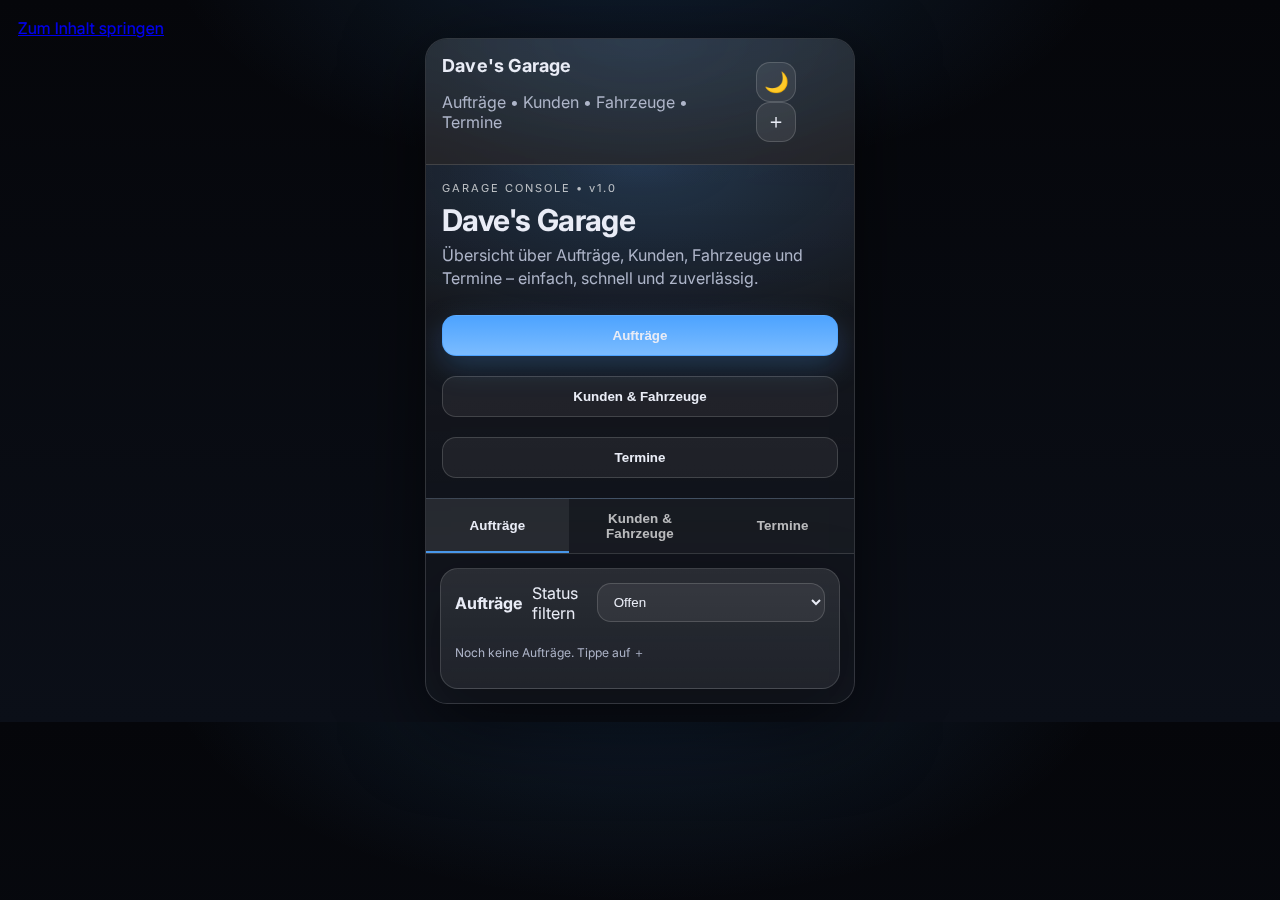
<file: index.html>
<!DOCTYPE html>
<html lang="de">
<head>
  <meta charset="UTF-8" />
  <meta name="viewport" content="width=device-width, initial-scale=1.0" />
  <meta name="description" content="Dave's Garage – einfache Übersicht für Aufträge, Kunden, Fahrzeuge und Termine." />
  <title>Dave's Garage</title>
  <link rel="stylesheet" href="style.css" />
  <meta name="theme-color" content="#0b0f18" />
  <meta name="apple-mobile-web-app-capable" content="yes" />
  <meta name="apple-mobile-web-app-status-bar-style" content="black-translucent" />
  <meta name="apple-mobile-web-app-title" content="Dave's Garage" />
  <link rel="apple-touch-icon" href="icons/icon-192.png">
<meta name="theme-color" content="#0b0f18">
  <!-- PWA (optional, comes later) -->
  <link rel="manifest" href="manifest.webmanifest">
  <link rel="preconnect" href="https://fonts.googleapis.com">
  <link rel="preconnect" href="https://fonts.gstatic.com" crossorigin>
  <link href="https://fonts.googleapis.com/css2?family=Inter:wght@400;500;600;700&display=swap" rel="stylesheet">
</head>
<body>
  <a class="skip" href="#main">Zum Inhalt springen</a>
  <div class="phone">
    <header class="topbar">
      <div>
        <h1>Dave's Garage</h1>
        <p class="muted">Aufträge • Kunden • Fahrzeuge • Termine</p>
      </div>
      <div class="top-actions">
        <button class="icon-btn" id="themeToggle" title="Theme wechseln" aria-label="Theme wechseln">🌙</button>
        <button class="icon-btn" id="newJobBtn" title="Neuer Auftrag" aria-label="Neuer Auftrag">＋</button>
      </div>
    </header>

    <!-- SHAGA HERO -->
    <section class="hero">
      <div class="hero-left">
        <div class="kicker">GARAGE CONSOLE • v1.0</div>
        <h2 class="hero-title">Dave's Garage</h2>
        <p class="hero-sub">Übersicht über Aufträge, Kunden, Fahrzeuge und Termine – einfach, schnell und zuverlässig.</p>

        <div class="hero-actions">
          <button class="btn primary" onclick="document.querySelector('[data-tab=&quot;jobs&quot;]').click()">Aufträge</button>
          <button class="btn" onclick="document.querySelector('[data-tab=&quot;vehicles&quot;]').click()">Kunden & Fahrzeuge</button>
          <button class="btn" onclick="document.querySelector('[data-tab=&quot;calendar&quot;]').click()">Termine</button>
        </div>
      </div>
    </section>

    <nav class="tabs">
      <button class="tab active" data-tab="jobs">Aufträge</button>
      <button class="tab" data-tab="vehicles">Kunden & Fahrzeuge</button>
      <button class="tab" data-tab="calendar">Termine</button>
    </nav>

    <main class="content" id="main" role="main">
      <!-- AUFTRÄGE -->
      <section id="tab-jobs" class="panel active">
        <div class="card">
          <div class="row">
            <h2>Aufträge</h2>
            <label class="sr-only" for="filterStatus">Status filtern</label>
            <select id="filterStatus" class="select">
              <option value="all">Alle</option>
              <option value="offen" selected>Offen</option>
              <option value="in-arbeit">In Arbeit</option>
              <option value="fertig">Fertig</option>
            </select>
          </div>
          <ul id="jobList" class="list"></ul>
          <p id="emptyJobs" class="muted small">Noch keine Aufträge. Tippe auf ＋</p>
        </div>
      </section>

      <!-- KUNDEN & FAHRZEUGE -->
      <section id="tab-vehicles" class="panel">
        <div class="card">
          <div class="row">
            <h2>Kunden</h2>
            <button class="icon-btn" id="newCustomerBtn" title="Neuer Kunde" aria-label="Neuer Kunde">＋</button>
          </div>

          <ul id="customerList" class="list"></ul>
          <p id="emptyCustomers" class="muted small">Noch keine Kunden. Tippe auf ＋</p>
        </div>

        <div class="card" style="margin-top:12px;">
          <div class="row">
            <h2>Fahrzeuge</h2>
            <button class="icon-btn" id="newVehicleBtn" title="Neues Fahrzeug" aria-label="Neues Fahrzeug">＋</button>
          </div>

          <div class="row">
            <select id="vehicleCustomerFilter" class="select">
              <option value="all">Alle Kunden</option>
            </select>

            <select id="vehicleSort" class="select">
              <option value="newest" selected>Neueste</option>
              <option value="plate">Nach Kennzeichen</option>
              <option value="brand">Nach Marke</option>
            </select>
          </div>

          <ul id="vehicleList" class="list"></ul>
          <p id="emptyVehicles" class="muted small">Noch keine Fahrzeuge. Tippe auf ＋</p>
        </div>

        <!-- MODAL: Neuer Kunde -->
        <div class="modal" id="customerModal">
          <div class="sheet">
            <div class="sheet-header">
              <h3>Neuer Kunde</h3>
              <button class="icon-btn" id="closeCustomerModal" title="Schliessen" aria-label="Schliessen">✕</button>
            </div>

            <form id="customerForm">
              <label class="label">Name</label>
              <input class="input" id="customerName" placeholder="z.B. Max Muster" required />

              <label class="label">Telefon</label>
              <input class="input" id="customerPhone" placeholder="+41 ..." />

              <label class="label">E-Mail</label>
              <input class="input" id="customerEmail" placeholder="name@mail.ch" />

              <button class="btn primary" type="submit">Speichern</button>
            </form>
          </div>
        </div>

        <!-- MODAL: Neues Fahrzeug -->
        <div class="modal" id="vehicleModal">
          <div class="sheet">
            <div class="sheet-header">
              <h3>Neues Fahrzeug</h3>
              <button class="icon-btn" id="closeVehicleModal" title="Schliessen" aria-label="Schliessen">✕</button>
            </div>

            <form id="vehicleForm">
              <label class="label">Kunde</label>
              <select class="input" id="vehicleCustomer" required></select>

              <label class="label">Kennzeichen</label>
              <input class="input" id="vehiclePlate" placeholder="SO 123456" required />

              <label class="label">Marke</label>
              <input class="input" id="vehicleBrand" placeholder="z.B. BMW" />

              <label class="label">Modell</label>
              <input class="input" id="vehicleModel" placeholder="z.B. 320d" />

              <label class="label">Baujahr (optional)</label>
              <input class="input" id="vehicleYear" type="number" min="1950" max="2100" placeholder="z.B. 2018" />

              <button class="btn primary" type="submit">Speichern</button>
            </form>

            <p class="muted small">Tipp: Kennzeichen werden automatisch gross geschrieben.</p>
          </div>
        </div>
      </section>

      <!-- TERMINE -->
      <section id="tab-calendar" class="panel">
        <div class="card">
          <div class="row">
            <h2>Termine</h2>
            <button class="icon-btn" id="newApptBtn" title="Neuer Termin" aria-label="Neuer Termin">＋</button>
          </div>

          <div class="row">
            <label class="sr-only" for="apptSearch">Termine suchen</label>
            <input class="input" id="apptSearch" placeholder="Suche: Kunde, Kennzeichen, Text…" />
            <label class="sr-only" for="apptFilter">Termine filtern</label>
            <select id="apptFilter" class="select">
              <option value="upcoming" selected>Kommende</option>
              <option value="all">Alle</option>
              <option value="past">Vergangene</option>
            </select>
          </div>

          <ul id="apptList" class="list"></ul>
          <p id="emptyAppts" class="muted small">Noch keine Termine. Tippe auf ＋</p>
        </div>

        <!-- MODAL: Neuer Termin -->
        <div class="modal" id="apptModal">
          <div class="sheet">
            <div class="sheet-header">
              <h3>Neuer Termin</h3>
              <button class="icon-btn" id="closeApptModal" title="Schliessen" aria-label="Schliessen">✕</button>
            </div>

            <form id="apptForm">
              <label class="label">Datum & Zeit</label>
              <input class="input" id="apptWhen" type="datetime-local" required />

              <label class="label">Kunde (optional)</label>
              <select class="input" id="apptCustomer">
                <option value="">—</option>
              </select>

              <label class="label">Fahrzeug (optional)</label>
              <select class="input" id="apptVehicle">
                <option value="">—</option>
              </select>

              <label class="label">Titel</label>
              <input class="input" id="apptTitle" placeholder="z.B. Reifenwechsel" required />

              <label class="label">Notiz</label>
              <textarea class="input" id="apptNote" rows="3" placeholder="Was ist geplant?"></textarea>

              <button class="btn primary" type="submit">Speichern</button>
            </form>

            <p class="muted small">Speichert lokal im Browser.</p>
          </div>
        </div>
      </section>
    </main>

    <!-- MODAL: Neuer Auftrag -->
    <div class="modal" id="modal">
      <div class="sheet">
        <div class="sheet-header">
          <h3>Neuer Auftrag</h3>
          <button class="icon-btn" id="closeModal" title="Schliessen" aria-label="Schliessen">✕</button>
        </div>

        <form id="jobForm">
          <label class="label">Titel</label>
          <input class="input" id="jobTitle" placeholder="z.B. Bremsen quietschen" required />

          <label class="label">Beschreibung</label>
          <textarea class="input" id="jobDesc" rows="3" placeholder="Kurz beschreiben…"></textarea>

          <label class="label">Status</label>
          <select class="input" id="jobStatus">
            <option value="offen" selected>Offen</option>
            <option value="in-arbeit">In Arbeit</option>
            <option value="fertig">Fertig</option>
          </select>

          <button class="btn primary" type="submit">Speichern</button>
          <button class="btn" type="button" id="clearAll">Alle Aufträge löschen</button>

          <p class="muted small">Speichert lokal im Browser (nur auf diesem Gerät).</p>
        </form>
      </div>
    </div>
  </div>

  <script src="script.js"></script>
  <div id="toast" class="toast" aria-live="polite" aria-atomic="true"></div>
</body>
</html>
</file>
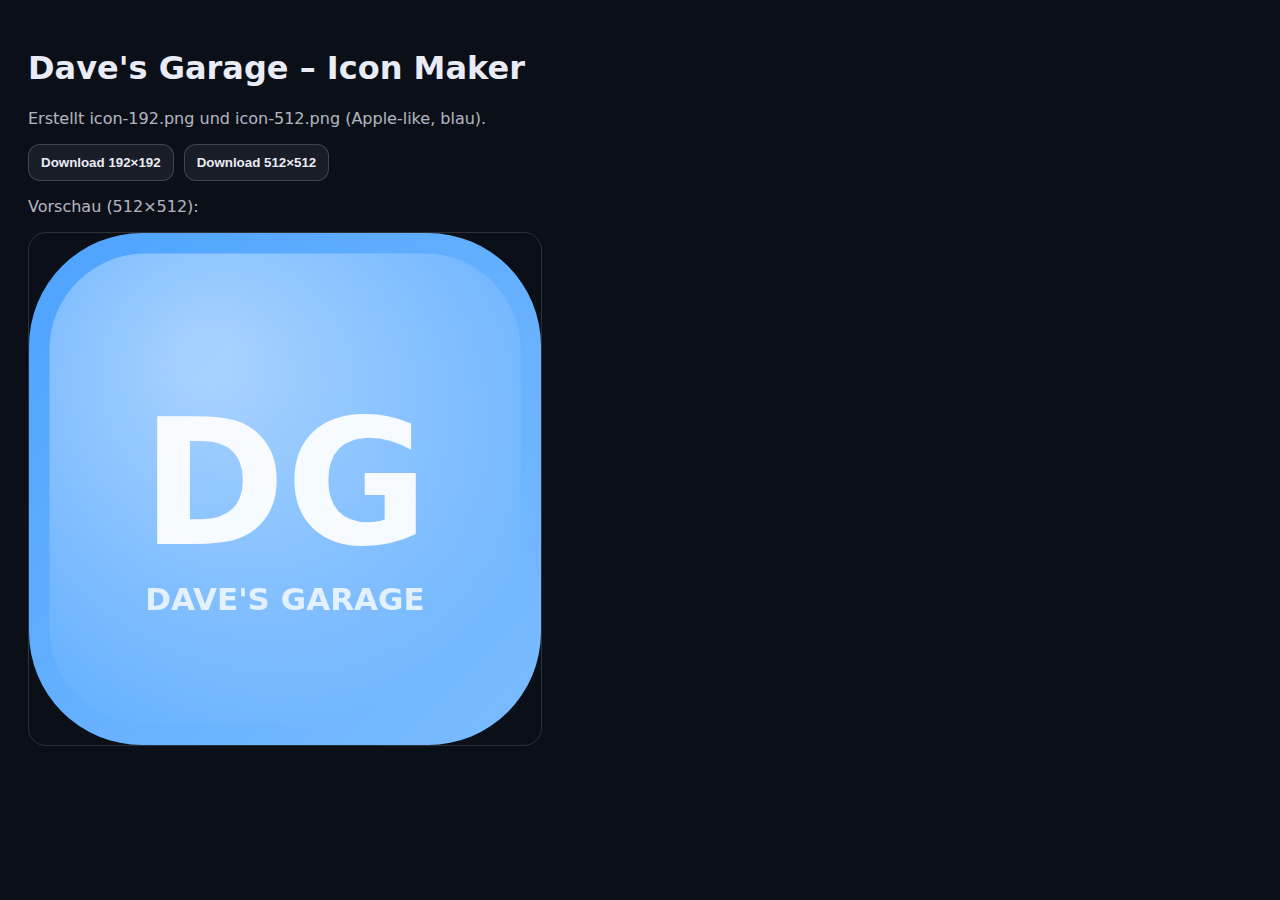
<file: icons/icon-maker.html>
<!doctype html>
<html lang="de">
<head>
  <meta charset="utf-8" />
  <meta name="viewport" content="width=device-width,initial-scale=1" />
  <title>Dave's Garage Icon Maker</title>
  <style>
    body{font-family:system-ui,-apple-system; padding:20px; background:#0b0f18; color:#e9ecf6}
    button{padding:10px 12px; border-radius:12px; border:1px solid rgba(255,255,255,.18); background:rgba(255,255,255,.06); color:#e9ecf6; cursor:pointer; font-weight:700}
    button:hover{filter:brightness(1.1)}
    .row{display:flex; gap:10px; flex-wrap:wrap; align-items:center}
    canvas{border-radius:18px; border:1px solid rgba(255,255,255,.14)}
    .muted{opacity:.75}
  </style>
</head>
<body>
  <h1>Dave's Garage – Icon Maker</h1>
  <p class="muted">Erstellt icon-192.png und icon-512.png (Apple-like, blau).</p>

  <div class="row">
    <button onclick="downloadIcon(192)">Download 192×192</button>
    <button onclick="downloadIcon(512)">Download 512×512</button>
  </div>

  <p class="muted">Vorschau (512×512):</p>
  <canvas id="c" width="512" height="512"></canvas>

  <script>
    function draw(size){
      // draw on an offscreen canvas so exports don't depend on the preview canvas
      const canvas = document.createElement('canvas');
      canvas.width = size;
      canvas.height = size;
      const ctx = canvas.getContext('2d');

      // Background
      const r = Math.round(size * 0.22);
      ctx.clearRect(0,0,size,size);

      // Rounded rect helper
      function rr(x,y,w,h,rad){
        ctx.beginPath();
        ctx.moveTo(x+rad,y);
        ctx.arcTo(x+w,y,x+w,y+h,rad);
        ctx.arcTo(x+w,y+h,x,y+h,rad);
        ctx.arcTo(x,y+h,x,y,rad);
        ctx.arcTo(x,y,x+w,y,rad);
        ctx.closePath();
      }

      // Gradient background (Apple-ish blue)
      const g = ctx.createLinearGradient(0,0,size,size);
      g.addColorStop(0, "#4da3ff");
      g.addColorStop(1, "#7bbcff");

      rr(0,0,size,size,r);
      ctx.fillStyle = g;
      ctx.fill();

      // Soft highlight
      const h = ctx.createRadialGradient(size*0.35, size*0.25, size*0.05, size*0.35, size*0.25, size*0.75);
      h.addColorStop(0, "rgba(255,255,255,0.45)");
      h.addColorStop(1, "rgba(255,255,255,0)");
      rr(size*0.04,size*0.04,size*0.92,size*0.92,r*0.85);
      ctx.fillStyle = h;
      ctx.fill();

      // “DG” monogram
      ctx.fillStyle = "rgba(255,255,255,0.92)";
      ctx.textAlign = "center";
      ctx.textBaseline = "middle";
      ctx.font = `800 ${Math.round(size*0.34)}px system-ui, -apple-system, Segoe UI`;
      ctx.fillText("DG", size/2, size*0.52);

      // Tiny subtitle
      ctx.fillStyle = "rgba(255,255,255,0.78)";
      ctx.font = `700 ${Math.round(size*0.06)}px system-ui, -apple-system`;
      ctx.fillText("DAVE'S GARAGE", size/2, size*0.72);

      return canvas;
    }

    function downloadIcon(size){
      const canvas = draw(size);
      canvas.toBlob((blob) => {
        if (!blob) return;
        const url = URL.createObjectURL(blob);
        const a = document.createElement('a');
        a.href = url;
        a.download = `icon-${size}.png`;
        document.body.appendChild(a);
        a.click();
        a.remove();
        setTimeout(() => URL.revokeObjectURL(url), 1000);
      }, 'image/png');
    }

    // initial preview
    (function renderPreview(){
      const preview = document.getElementById('c');
      const ctx = preview.getContext('2d');
      const off = draw(512);
      ctx.clearRect(0,0,preview.width,preview.height);
      ctx.drawImage(off, 0, 0);
    })();
  </script>
</body>
</html>
</file>
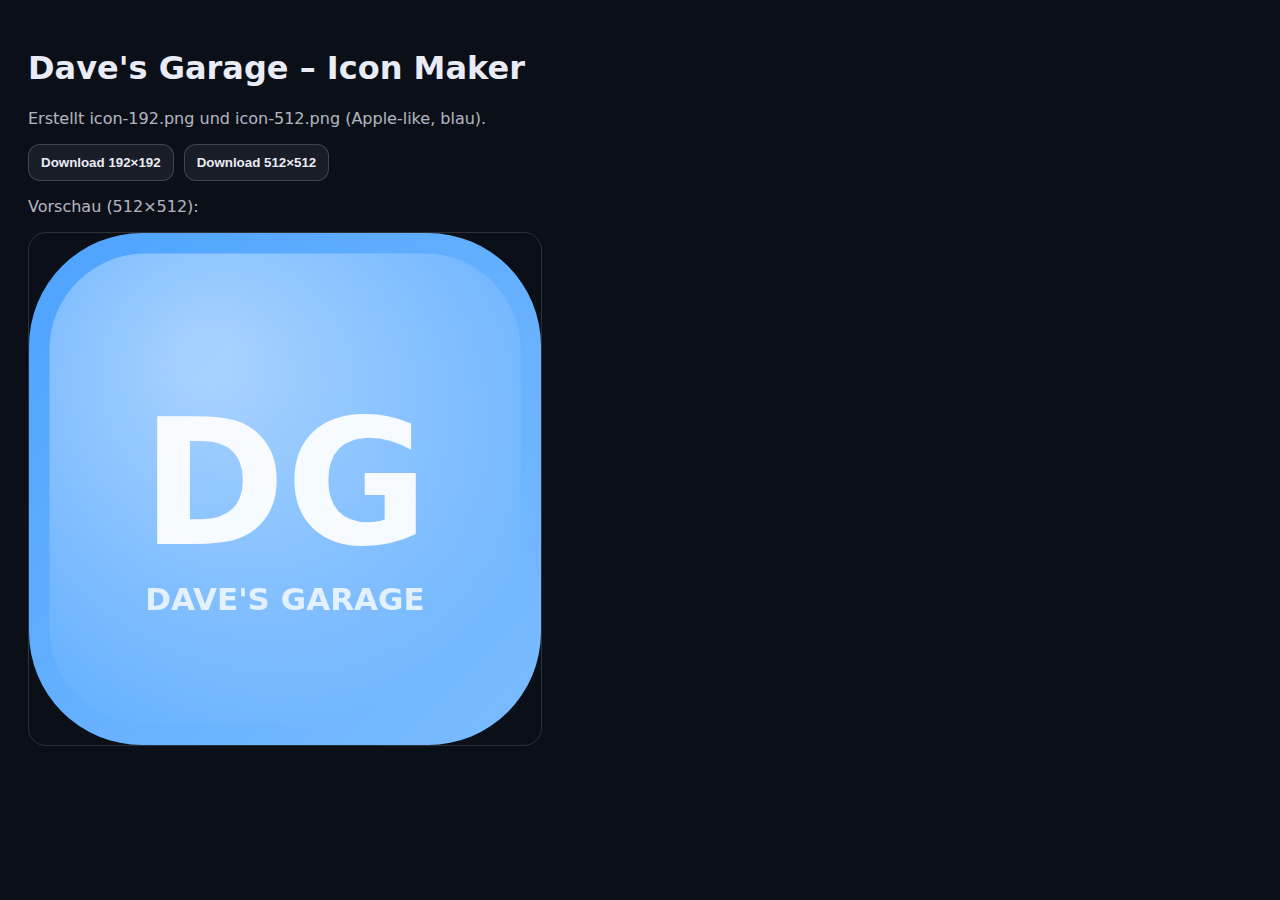
<file: hobby-garage/icons/icon-maker.html>
<!doctype html>
<html lang="de">
<head>
  <meta charset="utf-8" />
  <meta name="viewport" content="width=device-width,initial-scale=1" />
  <title>Dave's Garage Icon Maker</title>
  <style>
    body{font-family:system-ui,-apple-system; padding:20px; background:#0b0f18; color:#e9ecf6}
    button{padding:10px 12px; border-radius:12px; border:1px solid rgba(255,255,255,.18); background:rgba(255,255,255,.06); color:#e9ecf6; cursor:pointer; font-weight:700}
    button:hover{filter:brightness(1.1)}
    .row{display:flex; gap:10px; flex-wrap:wrap; align-items:center}
    canvas{border-radius:18px; border:1px solid rgba(255,255,255,.14)}
    .muted{opacity:.75}
  </style>
</head>
<body>
  <h1>Dave's Garage – Icon Maker</h1>
  <p class="muted">Erstellt icon-192.png und icon-512.png (Apple-like, blau).</p>

  <div class="row">
    <button onclick="downloadIcon(192)">Download 192×192</button>
    <button onclick="downloadIcon(512)">Download 512×512</button>
  </div>

  <p class="muted">Vorschau (512×512):</p>
  <canvas id="c" width="512" height="512"></canvas>

  <script>
    function draw(size){
      const canvas = document.getElementById("c");
      const ctx = canvas.getContext("2d");
      canvas.width = size; canvas.height = size;

      // Background
      const r = Math.round(size * 0.22);
      ctx.clearRect(0,0,size,size);

      // Rounded rect helper
      function rr(x,y,w,h,rad){
        ctx.beginPath();
        ctx.moveTo(x+rad,y);
        ctx.arcTo(x+w,y,x+w,y+h,rad);
        ctx.arcTo(x+w,y+h,x,y+h,rad);
        ctx.arcTo(x,y+h,x,y,rad);
        ctx.arcTo(x,y,x+w,y,rad);
        ctx.closePath();
      }

      // Gradient background (Apple-ish blue)
      const g = ctx.createLinearGradient(0,0,size,size);
      g.addColorStop(0, "#4da3ff");
      g.addColorStop(1, "#7bbcff");

      rr(0,0,size,size,r);
      ctx.fillStyle = g;
      ctx.fill();

      // Soft highlight
      const h = ctx.createRadialGradient(size*0.35, size*0.25, size*0.05, size*0.35, size*0.25, size*0.75);
      h.addColorStop(0, "rgba(255,255,255,0.45)");
      h.addColorStop(1, "rgba(255,255,255,0)");
      rr(size*0.04,size*0.04,size*0.92,size*0.92,r*0.85);
      ctx.fillStyle = h;
      ctx.fill();

      // “DG” monogram
      ctx.fillStyle = "rgba(255,255,255,0.92)";
      ctx.textAlign = "center";
      ctx.textBaseline = "middle";
      ctx.font = `800 ${Math.round(size*0.34)}px system-ui, -apple-system, Segoe UI`;

      ctx.fillText("DG", size/2, size*0.52);

      // Tiny subtitle
      ctx.fillStyle = "rgba(255,255,255,0.78)";
      ctx.font = `700 ${Math.round(size*0.06)}px system-ui, -apple-system`;
      ctx.fillText("DAVE'S GARAGE", size/2, size*0.72);

      return canvas;
    }

    function downloadIcon(size){
      const canvas = draw(size);
      const a = document.createElement("a");
      a.download = `icon-${size}.png`;
      a.href = canvas.toDataURL("image/png");
      a.click();
    }

    // initial preview
    draw(512);
  </script>
</body>
</html>
</file>
<file: style.css>
:root{
  --bg0:#05060a;
  --bg1:#0b0f18;
  --bgHi: rgba(255,255,255,0.06);
  --bgHi2: rgba(255,255,255,0.10);
  --panel: rgba(255,255,255,0.03);
  --ink: rgba(0,0,0,0.22);

  --glass: rgba(255,255,255,0.06);
  --glass2: rgba(255,255,255,0.10);
  --line: rgba(255,255,255,0.14);

  --txt:#e9ecf6;
  --mut:#aeb5c9;

  --accent:#4da3ff;      /* Apple-like blue */
  --accent2:#7bbcff;     /* lighter blue */

  --shadow: 0 22px 80px rgba(0,0,0,0.55);
  --chipShadow: 0 18px 60px rgba(0,0,0,0.35);

  --r-lg: 22px;
  --r-md: 18px;
  --r-sm: 14px;
}

/* Light theme (Apple-like) */
:root[data-theme="light"]{
  --bg0:#f5f7fb;
  --bg1:#e9eef8;

  --glass: rgba(0,0,0,0.05);
  --glass2: rgba(0,0,0,0.08);
  --line: rgba(0,0,0,0.10);

  --txt:#0f172a;
  --mut:#475569;

  --panel: rgba(255,255,255,0.72);
  --ink: rgba(255,255,255,0.80);

  --shadow: 0 22px 80px rgba(0,0,0,0.12);
  --chipShadow: 0 18px 60px rgba(0,0,0,0.10);
}

*{ box-sizing:border-box; }

body{
  margin:0;
  font-family: Inter, -apple-system, BlinkMacSystemFont, system-ui, sans-serif;
  background:
    radial-gradient(800px 420px at 50% -10%, rgba(77,163,255,0.16), transparent 60%),
    linear-gradient(180deg, var(--bg0), var(--bg1));
  color:var(--txt);
  padding:18px;
}

/* App shell */
.phone{
  max-width: 430px;
  margin: 0 auto;
  border: 1px solid var(--line);
  border-radius: var(--r-lg);
  overflow: hidden;
  background: var(--panel);
  box-shadow: var(--shadow);
  backdrop-filter: blur(10px);
  position: relative;
}

.phone::before{
  content:"";
  position:absolute;
  inset:0;
  pointer-events:none;
  background:
    radial-gradient(520px 260px at 50% 0%, rgba(77,163,255,0.18), transparent 60%);
  mix-blend-mode: normal;
  opacity: .30;
}

.phone::after{
  content:"";
  position:absolute;
  inset:0;
  pointer-events:none;
  background-image:
    radial-gradient(rgba(255,255,255,0.06) 1px, transparent 1px);
  background-size: 18px 18px;
  opacity: 0.03;
}

/* Topbar */
.topbar{
  display:flex;
  align-items:center;
  justify-content:space-between;
  gap:12px;
  padding:16px;
  border-bottom: 1px solid var(--line);
  background: var(--glass);
  backdrop-filter: blur(14px);
}

h1{ font-size: 18px; margin:0; letter-spacing:0.2px; }
h2{ font-size: 16px; margin:0; }
h3{ font-size: 16px; margin:0; }

.muted{ color: var(--mut); }
.small{ font-size: 12px; }

/* Hero */
.hero{
  display:block;
  padding: 16px;
  border-bottom: 1px solid var(--line);
  background:
    radial-gradient(600px 300px at 50% 0%, rgba(77,163,255,0.20), transparent 60%),
    linear-gradient(180deg, rgba(255,255,255,0.04), transparent);
}

.kicker{
  font-size: 11px;
  letter-spacing: 0.18em;
  color: rgba(255,255,255,0.70);
}

:root[data-theme="light"] .kicker{
  color: rgba(15,23,42,0.70);
}

.hero-title{
  margin: 10px 0 8px;
  font-size: 30px;
  line-height: 1.04;
  letter-spacing: -0.02em;
}

.hero-sub{
  margin: 0 0 14px;
  color: var(--mut);
  line-height: 1.45;
}

.hero-actions{
  display:grid;
  gap: 10px;
  margin-bottom: 4px;
}

/* (Optional placeholder container if you ever re-add it) */
.car-frame{
  position: relative;
  border-radius: var(--r-md);
  border: 1px solid var(--line);
  background: rgba(255,255,255,0.04);
  overflow:hidden;
  min-height: 220px;
  display:flex;
  align-items:center;
  justify-content:center;
}

.car-frame .glow{
  position:absolute;
  inset:-40%;
  background: radial-gradient(circle at 50% 55%, rgba(77,163,255,0.25), transparent 58%);
  pointer-events:none;
  animation: glowPulse 4.2s ease-in-out infinite;
}

.car-frame .scanlines{
  position:absolute;
  inset:0;
  background: repeating-linear-gradient(
    0deg,
    rgba(255,255,255,0.05),
    rgba(255,255,255,0.05) 1px,
    transparent 1px,
    transparent 5px
  );
  opacity: 0.10;
  mix-blend-mode: overlay;
  pointer-events:none;
}

/* Tabs */
.tabs{
  display:grid;
  grid-template-columns: 1fr 1fr 1fr;
  gap: 0;
  border-bottom: 1px solid var(--line);
  background: rgba(255,255,255,0.03);
}

:root[data-theme="light"] .tabs{
  background: rgba(255,255,255,0.55);
}

.tab{
  padding: 12px 10px;
  border: none;
  background: transparent;
  color: rgba(255,255,255,0.70);
  font-weight: 800;
  cursor: pointer;
  letter-spacing: 0.01em;
  transition: background 140ms ease, color 140ms ease;
}

:root[data-theme="light"] .tab{
  color: rgba(15,23,42,0.70);
}

.tab.active{
  color: var(--txt);
  background: rgba(255,255,255,0.07);
  box-shadow: inset 0 -2px 0 rgba(77,163,255,0.9);
}

:root[data-theme="light"] .tab.active{
  background: rgba(0,0,0,0.03);
}

/* Content */
.content{ padding: 14px; }

/* Cards and list items */
.card{
  background: linear-gradient(180deg, var(--glass2), var(--glass));
  border: 1px solid var(--line);
  border-radius: var(--r-md);
  padding: 14px;
  box-shadow: var(--chipShadow);
}

@media (hover:hover){
  .card{ transition: transform 160ms ease, filter 160ms ease; }
  .card:hover{ transform: translateY(-2px); filter: brightness(1.02); }
}

.row{
  display:flex;
  align-items:center;
  justify-content:space-between;
  gap:10px;
  margin-bottom: 10px;
}

.list{ list-style:none; padding:0; margin:0; display:grid; gap: 10px; }

.item{
  border: 1px solid var(--line);
  border-radius: var(--r-md);
  padding: 12px;
  background: rgba(255,255,255,0.06);
  box-shadow: 0 12px 35px rgba(0,0,0,0.25);
  animation: fadeUp 200ms ease-out both;
}

:root[data-theme="light"] .item{
  box-shadow: 0 12px 35px rgba(0,0,0,0.10);
}

.item-top{
  display:flex;
  align-items:center;
  justify-content:space-between;
  gap:10px;
}

.badge{
  font-size: 12px;
  padding: 6px 10px;
  border-radius: 999px;
  border: 1px solid rgba(77,163,255,0.45);
  background: rgba(77,163,255,0.14);
  color: var(--txt);
}

.item p{ margin: 8px 0 0; color: var(--mut); }

/* Inputs */
.select, .input{
  width: 100%;
  border-radius: var(--r-sm);
  border: 1px solid rgba(255,255,255,0.16);
  background: rgba(255,255,255,0.06);
  color: var(--txt);
  padding: 10px 12px;
  outline: none;
}

:root[data-theme="light"] .select,
:root[data-theme="light"] .input{
  border: 1px solid rgba(0,0,0,0.10);
  background: rgba(255,255,255,0.75);
}

.select:focus, .input:focus{
  border-color: rgba(77,163,255,0.55);
  box-shadow: 0 0 0 3px rgba(77,163,255,0.35);
}

.select:focus-visible, .input:focus-visible,
.btn:focus-visible, .icon-btn:focus-visible, .tab:focus-visible{
  outline: none;
  box-shadow: 0 0 0 3px rgba(77,163,255,0.35);
}

textarea.input{ resize: vertical; }

/* Buttons */
.btn{
  width: 100%;
  margin-top: 10px;
  padding: 12px;
  border-radius: var(--r-sm);
  border: 1px solid rgba(255,255,255,0.16);
  background: rgba(255,255,255,0.06);
  color: var(--txt);
  cursor: pointer;
  font-weight: 800;
  transition: transform 120ms ease, filter 120ms ease;
}

:root[data-theme="light"] .btn{
  border: 1px solid rgba(0,0,0,0.10);
  background: rgba(255,255,255,0.75);
}

.btn.primary{
  background: linear-gradient(180deg, var(--accent), var(--accent2));
  border-color: rgba(77,163,255,0.65);
  box-shadow: 0 10px 30px rgba(77,163,255,0.25);
}

.btn:hover{ transform: translateY(-1px); filter: brightness(1.10); }
.btn:active{ transform: translateY(1px) scale(0.99); }

.icon-btn{
  width: 40px;
  height: 40px;
  border-radius: var(--r-sm);
  border: 1px solid rgba(255,255,255,0.16);
  background: rgba(255,255,255,0.08);
  color: var(--txt);
  font-size: 20px;
  cursor: pointer;
  transition: transform 120ms ease, filter 120ms ease, box-shadow 120ms ease;
}

:root[data-theme="light"] .icon-btn{
  border: 1px solid rgba(0,0,0,0.10);
  background: rgba(255,255,255,0.70);
}

.icon-btn:hover{ transform: translateY(-1px); filter: brightness(1.10); }
.icon-btn:active{ transform: translateY(1px); }

/* Panels */
.panel{ display:none; }
.panel.active{ display:block; }
.panel.active .card{
  animation: fadeUp 220ms ease-out both;
}

/* Modal */
.modal{
  position: fixed;
  inset: 0;
  background: rgba(0,0,0,0.62);
  display:none;
  align-items:flex-end;
  justify-content:center;
  padding: 12px;
}

.modal.open{ display:flex; }

.modal.open .sheet{
  transform: translateY(0);
  opacity: 1;
}

.sheet{
  width: min(430px, 100%);
  background: var(--panel);
  backdrop-filter: blur(14px);
  border: 1px solid var(--line);
  border-radius: var(--r-md);
  padding: 14px;
  box-shadow: var(--shadow);
  transform: translateY(18px);
  opacity: 0;
  transition: transform 220ms ease, opacity 220ms ease;
}

.sheet-header{
  display:flex;
  align-items:center;
  justify-content:space-between;
  margin-bottom: 10px;
}

/* Toast */
.toast{
  position: fixed;
  left: 50%;
  bottom: 18px;
  transform: translateX(-50%);
  background: rgba(0,0,0,0.65);
  border: 1px solid rgba(255,255,255,0.18);
  color: var(--txt);
  padding: 10px 12px;
  border-radius: 999px;
  box-shadow: 0 18px 60px rgba(0,0,0,0.45);
  opacity: 0;
  pointer-events:none;
  transition: opacity 180ms ease, transform 180ms ease;
  z-index: 9999;
  max-width: calc(100vw - 36px);
  text-align: center;
}

:root[data-theme="light"] .toast{
  background: rgba(255,255,255,0.85);
  border: 1px solid rgba(0,0,0,0.10);
  color: #0f172a;
  box-shadow: 0 18px 60px rgba(0,0,0,0.18);
}

.toast.show{
  opacity: 1;
  transform: translateX(-50%) translateY(-6px);
}

@media (max-width: 440px){
  /* make room for bottom tabs */
  .content{ padding-bottom: 78px; }

  /* sticky bottom tab bar */
  .tabs{
    position: sticky;
    bottom: 0;
    border-top: 1px solid var(--line);
    border-bottom: none;
    backdrop-filter: blur(12px);
    background: rgba(10,12,18,0.65);
  }

  :root[data-theme="light"] .tabs{
    background: rgba(245,247,251,0.85);
  }
}

/* ===== Micro-animations ===== */
@keyframes glowPulse {
  0% { opacity: 0.35; filter: blur(0px); }
  50% { opacity: 0.55; filter: blur(1px); }
  100% { opacity: 0.35; filter: blur(0px); }
}

@keyframes fadeUp {
  from { opacity: 0; transform: translateY(8px); }
  to   { opacity: 1; transform: translateY(0); }
}

:root[data-theme="light"] .modal{
  background: rgba(15, 23, 42, 0.25);
}

:root[data-theme="light"] .scanlines{
  opacity: 0.06;
}
</file>
